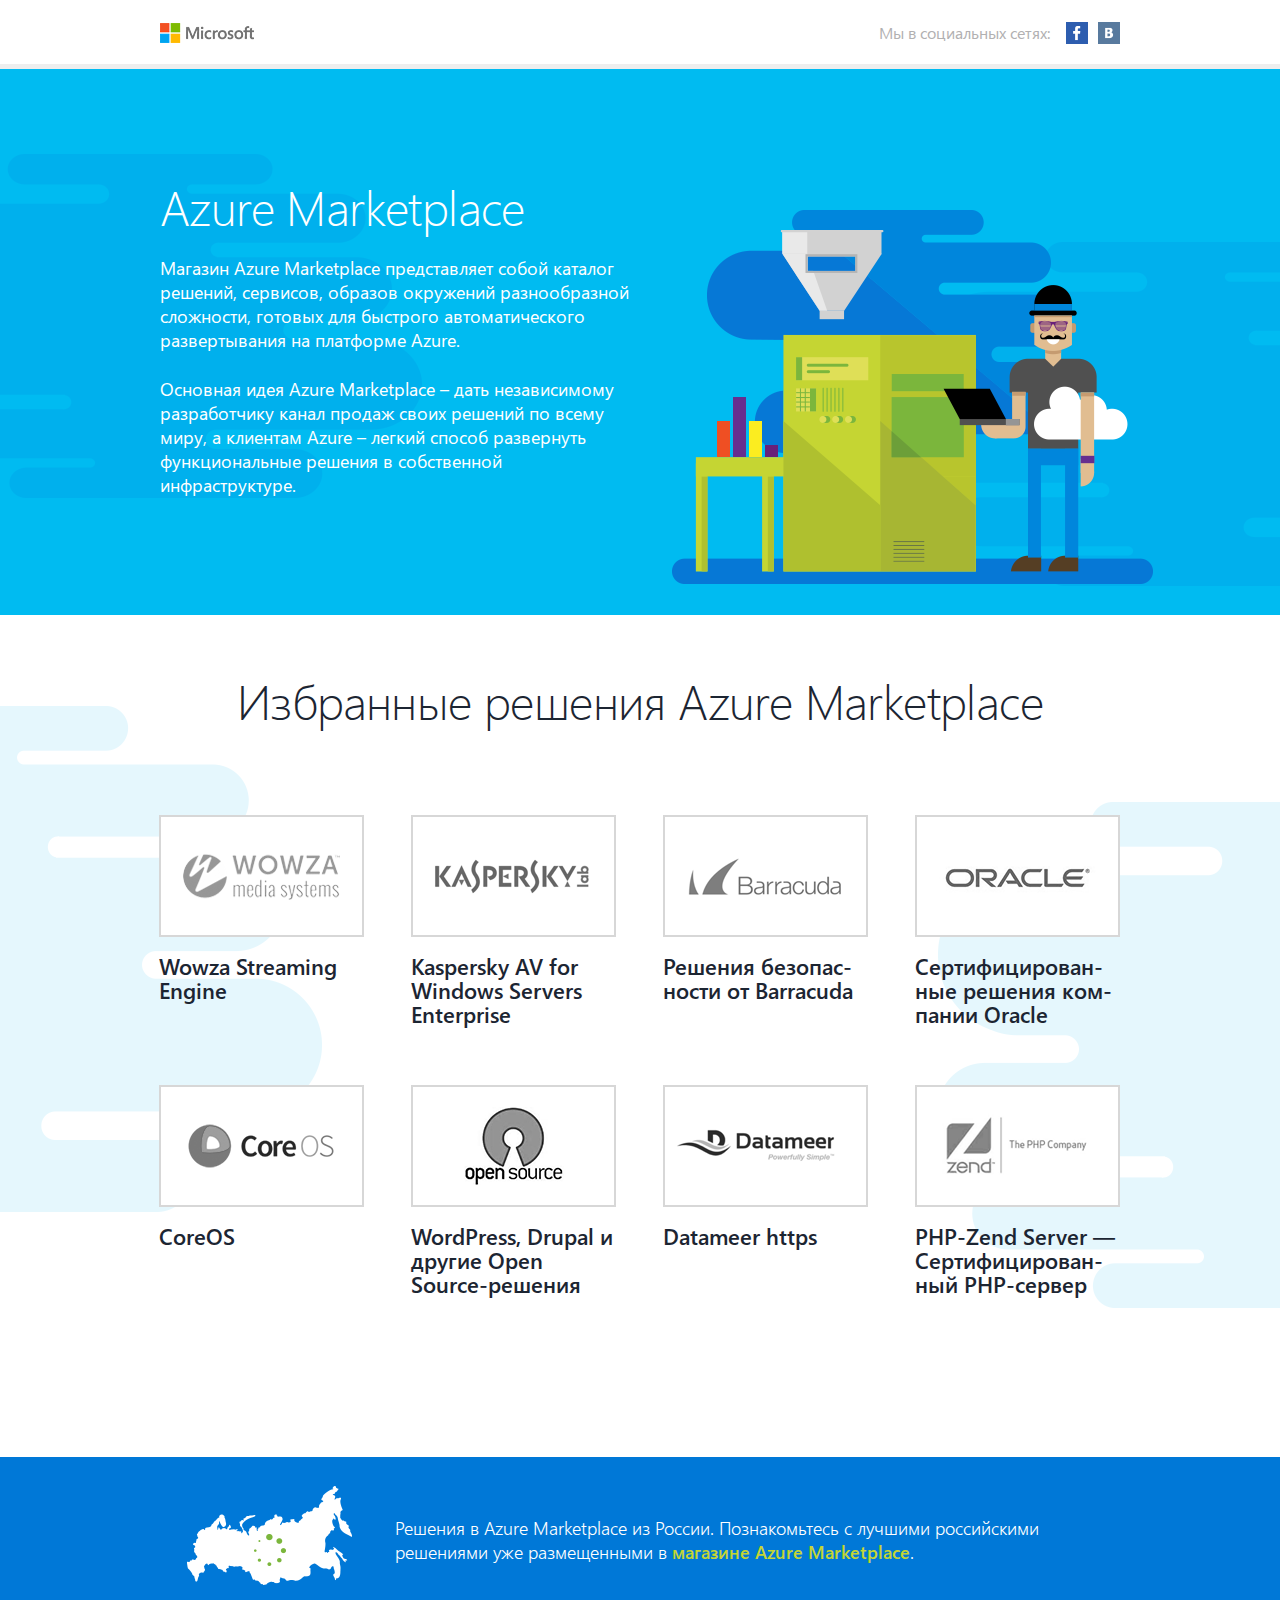
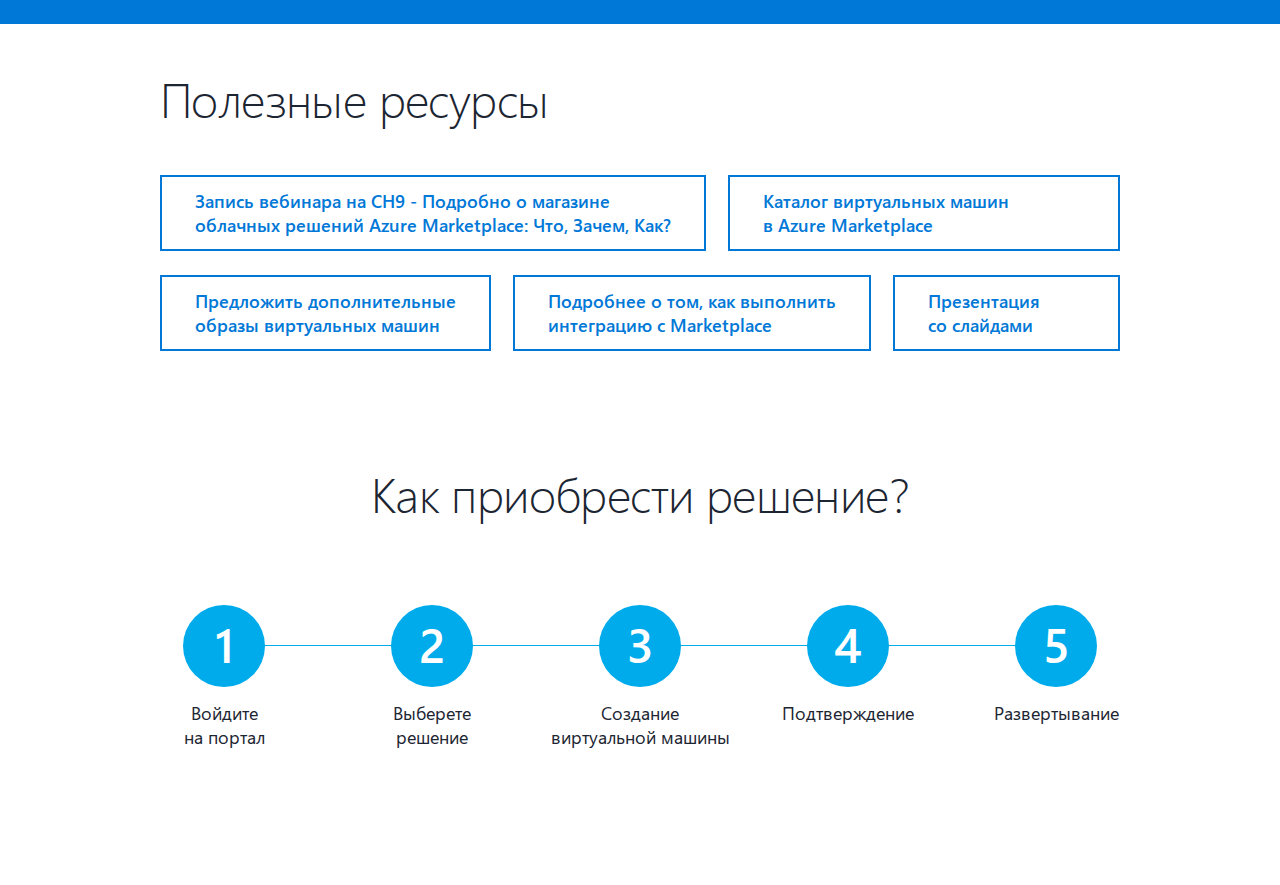
<file: docs/index.html>
<!DOCTYPE html>
<html lang="ru">
<head>
	<meta charset="utf-8" />
	<title>Azure Marketplace</title>
	<meta name="viewport" content="width=device-width, initial-scale=1.0">
	<link href="style.css" rel="stylesheet" type="text/css" />
	<link href="fonts/stylesheet.css" rel="stylesheet" type="text/css" />
	<link href="img/favicon.png" rel="shortcut icon" type="image/png" />
</head>
<body>
	<div class="header">
		<div class="content">
			<div class="logo">
				<a href="#" title=""><img src="img/logo.png" alt="Microsoft" /></a>
			</div>
			<div class="socials">
				<p class="socials__text">Мы в социальных сетях:</p>
				<ul class="socials-list">
					<li class="socials-list__item"><a class="social-icon icon1" href="#" title="Facebook"></a></li>
					<li class="socials-list__item"><a class="social-icon icon2" href="#" title="ВКонтакте"></a></li>
				</ul>
			</div>
		</div>
	</div>
	<div class="about">
		<div class="content clearfix">
			<div class="about-column">
				<div class="about-content">
					<h1 class="screen-header about-header">Azure Marketplace</h1>
					<p class="about-text">Магазин Azure Marketplace представляет собой каталог решений, сервисов, образов окружений разнообразной сложности, готовых для быстрого автоматического развертывания на платформе Azure.</p>
					<p class="about-text">Основная идея Azure Marketplace – дать независимому разработчику канал продаж своих решений по всему миру, а клиентам Azure – легкий способ развернуть функциональные решения в собственной инфраструктуре.</p>
				</div>
			</div>
			<div class="about-column">
				<div class="figure">
					<img src="img/cloud.png" class="figure-cloud" alt="#" />
					<div class="figure-icons" id="figure-icons"></div>
					<img src="img/manandmachine.png" class="figure-manandmachine" alt="#" />
					<div class="figure-diagramm">
						<div class="figure-diagramm-col col1"></div>
						<div class="figure-diagramm-col col2"></div>
						<div class="figure-diagramm-col col3"></div>
						<div class="figure-diagramm-col col4"></div>
					</div>
				</div>
			</div>
		</div>
		<div class="about-cloud about-cloud-left"></div>
		<div class="about-cloud about-cloud-right"></div>
	</div>
	<div class="favorites">
		<div class="content">
			<h2 class="screen-header center">Избранные решения Azure Marketplace</h2>
			<div class="blocks clearfix">
				
					<a class="solution" href="#" title="">
						<div class="solutions solution1"></div>
						<div class="solution-name">Wowza Streaming Engine</div>
					</a>
					<a class="solution" href="#" title="">
						<div class="solutions solution2"></div>
						<div class="solution-name">Kaspersky AV for Windows Servers Enterprise</div>
					</a>
					<a class="solution" href="#" title="">
						<div class="solutions solution3"></div>
						<div class="solution-name">Решения безопасности от Barracuda</div>
					</a>
					<a class="solution" href="#" title="">
						<div class="solutions solution4"></div>
						<div class="solution-name">Сертифицированные решения компании Oracle</div>
					</a>

					<a class="solution" href="#" title="">
						<div class="solutions solution5"></div>
						<div class="solution-name">CoreOS</div>
					</a>
					<a class="solution" href="#" title="">
						<div class="solutions solution6"></div>
						<div class="solution-name">WordPress, Drupal и другие Open Source-решения</div>
					</a>
					<a class="solution" href="#" title="">
						<div class="solutions solution7"></div>
						<div class="solution-name">Datameer https</div>
					</a>
					<a class="solution" href="#" title="">
						<div class="solutions solution8"></div>
						<div class="solution-name">PHP-Zend Server — Cертифицированный PHP-сервер</div>
					</a>
				
			</div>
		</div>
		<div class="favorites-cloud favorites-cloud-left"></div>
		<div class="favorites-cloud favorites-cloud-right"></div>
	</div>
	<div class="shop">
		<div class="content">
			<img src="img/map.png" class="map" />
			<p class="shop-text">Решения в Azure Marketplace из России. Познакомьтесь с лучшими российскими решениями уже размещенными в <a href="#" title="Перейти в магазин">магазине Azure Marketplace</a>.</p>
		</div>
	</div>
	<div class="resources">
		<div class="content">
			<h2 class="screen-header">Полезные ресурсы</h2>
			<div class="resources-wrap">
				<div class="resources-row clearfix">
					<a class="resource" href="#" title="">Запись вебинара на CH9 - Подробно о магазине <br />облачных решений Azure Marketplace: Что, Зачем, Как?</a>
					<a class="resource" href="#" title="">Каталог виртуальных машин <br />в Azure Marketplace</a>
				</div>
				<div class="resources-row clearfix">
					<a class="resource" href="#" title="">Предложить дополнительные <br />образы виртуальных машин</a>
					<a class="resource" href="#" title="">Подробнее о том, как выполнить <br />интеграцию с Marketplace</a>
					<a class="resource" href="#" title="">Презентация <br />со слайдами</a>
				</div>
			</div>
		</div>
	</div>
	<div class="howtobuy">
		<div class="content overflow">
			<h2 class="screen-header center">Как приобрести решение?</h2>
			<div class="stepper clearfix">
				<hr class="stepper-connector" />
				<div class="step">
					<div class="step__round">1</div>
					<div class="step__description">Войдите <br />на портал</div>
				</div>
				<div class="step">
					<div class="step__round">2</div>
					<div class="step__description">Выберете <br />решение</div>
				</div>
				<div class="step">
					<div class="step__round">3</div>
					<div class="step__description">Создание <br />виртуальной машины</div>
				</div>
				<div class="step">
					<div class="step__round">4</div>
					<div class="step__description">Подтверждение</div>
				</div>
				<div class="step">
					<div class="step__round">5</div>
					<div class="step__description">Развертывание</div>
				</div>
			</div>
		</div>
	</div>
<script src="js/animate.js"></script>
</body>
</html>
</file>
<file: docs/style.css>
html, body {
	background-color: #FFFFFF;
	color: #1C2532;
	font-family: 'Segoe UI Regular', sans-serif;
	font-size: 18px;
	margin: 0;
	min-width: 480px;
	padding: 0;
	width: 100%;
}

a, a:link {
	color: #c5d533;
	text-decoration: none;
}

a:hover {
	color: #7bb63c;
	text-decoration: underline;
}

.header {
	background-color: #FFFFFF;
	border-bottom: 5px solid #EEEEEE;
	box-sizing: border-box;
	height: 69px;
}

.content {
	height: 100%;
	margin: 0 auto;
	width: 960px;
}

.logo {
	display: inline-block;
	margin-top: 23px;
}

.socials {
	float: right;
	margin-top: 22px;
}

.socials__text {
	color: #B1B0B1;
	float: left;
	font-size: 16px;
	line-height: 22px;
	margin: 0 6px;
}

.socials-list {
	display: inline-block;
	list-style: none;
	margin: 0;
	padding: 0;
}

.socials-list__item {
	float: left;
}

.social-icon {
	background-image: url(img/socials-icons.png);
	background-repeat: no-repeat;
	display: block;
	height: 22px;
	margin-left: 10px; 
	width: 22px;
}

.icon1 {
	background-position: 0% 0%;
}

.icon2 {
	background-position: 100% 0%;
}

.about {
	color: #FFFFFF;
	background-color: #00bbf1;
	overflow:hidden;
	position: relative;
}

.about > .content {
	position: relative;
	z-index: 3
}

.about-column {
	float: left;
	width: 50%;
}

.about-content {
	padding-bottom: 92px;
	padding-top: 64px;
}

.screen-header {
	font: 48px 'Segoe UI Light';
	letter-spacing: -0.6px;
	margin: 0;
	padding: 41px 0;
}

.about-header {
	color: #FFFFFF;
	padding-bottom: 0;
}

.about-text {
	font-size: 18px;
	line-height: 1.33333;
	margin-bottom: 25px;
	margin-top: 18px;
}

.figure {
	min-height: 546px;
	position: relative;
	left: 32px;
}

.figure-cloud {
	height: 243px;
	left: 35px;
	position: absolute;
	top: 141px;
	width: 363px;
	z-index: 1;
}

.figure-icons {
	height: 320px;
	left: 28px;
	position: absolute;
	top: 0px;
	width: 260px;
	z-index: 2;
}

.figure-icons-icon {
	-webkit-animation: icon-fall 4s ease-in-out 1;
	        animation: icon-fall 4s ease-in-out 1;
	background: url(img/icons.png) no-repeat; 
	height: 40px;
	opacity: 0;
	position: absolute;
	width: 40px;
}

@-webkit-keyframes icon-fall {
	25% {
		opacity: 1;
	}
	90% {
		left: 112px;
		opacity: 1;
		top: 210px;
	}
	100% {
		left: 115px;
		opacity: 1;
		top: 300px;
	}
}


@keyframes icon-fall {
	25% {
		opacity: 1;
	}
	90% {
		left: 112px;
		opacity: 1;
		top: 210px;
	}
	100% {
		left: 115px;
		opacity: 1;
		top: 300px;
	}
}

.figure-manandmachine {
	height: 354px;
	left: 0px;
	position: absolute;
	top: 161px;
	width: 481px;
	z-index: 3;
}

.figure-diagramm {
	height: 60px;
	left: 45px;
	position: absolute;
	top: 328px;
	width: 64px;
	z-index: 3;
}

.figure-diagramm-col {
	-webkit-animation: diagramm 3s ease-in-out infinite;
	        animation: diagramm 3s ease-in-out infinite;
	bottom: 0;
	position: absolute;
	-webkit-transform-origin: 50% 100% 0;
	        transform-origin: 50% 100% 0;
	width: 13px;
}

.col1 {	
	background-color: #ef4f23;
	height: 36px;
	left: 0;
}
.col2 {
	background-color: #662e8f;
	height: 60px;
	left: 16px;

}
.col3 {
	background-color: #fbed20;
	height: 36px;
	left: 32px;
}
.col4 {
	background-color: #682079;
	height: 12px;
	left: 48px;
}

@-webkit-keyframes diagramm {
	0% { -webkit-transform: scaleY(0.0); transform: scaleY(0.0); }
	5% { -webkit-transform: none; transform: none; }
	10% { -webkit-transform: scaleY(0.9); transform: scaleY(0.9); }
	15% { -webkit-transform: none; transform: none; }
	85% { -webkit-transform: none; transform: none; }
	90% { -webkit-transform: scaleY(0.0); transform: scaleY(0.0); }
	95% { -webkit-transform: scaleY(0.1); transform: scaleY(0.1); }
	100% { -webkit-transform: scaleY(0.0); transform: scaleY(0.0); }
}

@keyframes diagramm {
	0% { -webkit-transform: scaleY(0.0); transform: scaleY(0.0); }
	5% { -webkit-transform: none; transform: none; }
	10% { -webkit-transform: scaleY(0.9); transform: scaleY(0.9); }
	15% { -webkit-transform: none; transform: none; }
	85% { -webkit-transform: none; transform: none; }
	90% { -webkit-transform: scaleY(0.0); transform: scaleY(0.0); }
	95% { -webkit-transform: scaleY(0.1); transform: scaleY(0.1); }
	100% { -webkit-transform: scaleY(0.0); transform: scaleY(0.0); }
}

.about-cloud {
	height: 344px;
	position: absolute;
	background: url(img/cloud-small.png) no-repeat;
	width: 532px;
	z-index: 2;
}

.about-cloud-left {
	left: -110px;
	top: 85px;
}

.about-cloud-right {
	right: -180px;
	top: 173px;
}

.favorites {
	padding-top: 12px;
	position: relative;
	z-index: 1;overflow:hidden
}

.favorites > .content {
	position: relative;
	z-index: 3
}

.favorites-cloud {
	height: 506px;
	position: absolute;
	background: url(img/cloud-big.png) no-repeat;
	width: 690px;
	z-index: 2;
}

.favorites-cloud-left {
	left: -368px;
	top: 91px;
}

.favorites-cloud-right {
	right: -348px;
	top: 187px;
}

.center {
	text-align: center;
}

.blocks {
	margin: 42px 0 102px -1px;
}

.solution {
	box-sizing: border-box;
	display: block;
	float: left;
	margin-bottom: 58px;
	margin-left: 47px;
	min-height: 212px;
}

.solution:nth-child(4n+1) {
	margin-left: 0;
}

.solution:hover {
	text-decoration: none;
}

.solutions {
	background-clip: border-box;
	background-color: #FFFFFF;
	background-image: url(img/solutions.png);
	background-origin: border-box;
	border: 2px solid #D7D7D7;
	box-sizing: border-box;
	cursor: pointer;
	height: 122px;
	width: 205px;
}

.solution:hover > .solutions {
	border: 3px solid #7bb63c;
}

.solution1 {background-position: 0 0;}
.solution2 {background-position: -205px 0;}
.solution3 {background-position: -410px 0;}
.solution4 {background-position: -615px 0;}
.solution5 {background-position: 0 -244px;}
.solution6 {background-position: -205px -244px;}
.solution7 {background-position: -410px -244px;}
.solution8 {background-position: -615px -244px;}

.solution:hover > .solution1 {background-position: 0 -122px;}
.solution:hover > .solution2 {background-position: -205px -122px;}
.solution:hover > .solution3 {background-position: -410px -122px;}
.solution:hover > .solution4 {background-position: -615px -122px;}
.solution:hover > .solution5 {background-position: 0 -366px;}
.solution:hover > .solution6 {background-position: -205px -366px;}
.solution:hover > .solution7 {background-position: -410px -366px;}
.solution:hover > .solution8 {background-position: -615px -366px;}

.solution-name {
	color: #1C2532;
	cursor: pointer;
	font: 22px 'Segoe UI Semibold';
	line-height: 1.1;
	margin-top: 17px;
	width: 205px;
	-webkit-hyphens: auto;
	    -ms-hyphens: auto;
	        hyphens: auto;
}

.solution:hover > .solution-name {
	color: #7bb63c;
}

.shop {
	background-color: #0078d7;
	color: #FFFFFF;
	min-height: 167px;
	line-height: 60px;
}

.map {
	display: block;
	float: left;
	height: 99px;
	margin: 29px 43px 29px 27px;
	width: 165px;
}

.shop-text {
	margin: 0;
	font: 18px 'Segoe UI Semilight';
	line-height: 1.33333;
	padding: 59px 0px;
}

.shop-text > a {
	font: 18px 'Segoe UI Semibold';
}

.resources {
	padding-top: 1px;
}

.resources-wrap {
	margin-top: 4px;
	margin-bottom: 45px;
}

.resources-row {
	display: -webkit-box;
	display: -ms-flexbox;
	display: flex;
	-webkit-box-orient: horizontal;
	-webkit-box-direction: normal;
	    -ms-flex-direction: row;
	        flex-direction: row;
}

.resource {
	-webkit-box-align: center;
	    -ms-flex-align: center;
	        align-items: center;
	background-color: #FFFFFF;
	border: 2px solid #0078d7;
	box-sizing: border-box;
	color: #0078d7;
	display: -webkit-box;
	display: -ms-flexbox;
	display: flex;
	float: left;
	font: 18px 'Segoe UI Semibold';
	height: 76px;
	line-height: 1.33333;
	margin: 0 22px 24px 0;
	padding: 0 33px;
	text-align: left;
}

.resource:link {
	color: #0078d7;
}

.resource:hover {
	background-color: #7bb63c;
	border-color: #7bb63c;
	color: #FFFFFF;
	text-decoration: none;
}

.resource:last-child {
	-webkit-box-flex: 1;
	    -ms-flex: 1;
	        flex: 1;
	margin-right: 0;
}

.overflow {
	overflow: hidden;
}

.stepper {
	position: relative;
	left: -40px;
	margin: 38px auto 136px;
	width: 1040px;
}

.stepper-connector {
	border: 0;
	border-bottom: 1px solid #00abec;
	margin: 0 auto;
	position: relative;
	top: 41px;
	width: 80%;
	z-index: 1;
}

.step {
	float: left;
	position: relative;
	text-align: center;
	z-index: 2;
	width: 20%;
}

.step:first-child {
	margin-left: 0;
}

.step__round {
	background-color: #00abec;
	border-radius: 41px;
	color: #FFFFFF;
	display: inline-block;
	font: 48px 'Segoe UI Semibold';
	height: 82px;
	line-height: 76px;
	text-align: center;
	width: 82px;
}

.step__description {
	font-size: 18px;
	margin-top: 0.8em;
	text-align: center;
}

.clearfix:after {
	content: "";
	display: table;
	clear: both;
}

@media screen and (max-width: 960px) {
	.content {
		box-sizing: border-box;
		padding: 0 10px ;
		width: 100%;
	}
	.about-column {
		float: none;
		width: 100%;
	}
	.about-content {
		padding: 0;
	}
	.figure {
		margin: 0 auto;
		left: 0;
		width: 481px;
	}
	.blocks {
		margin: 42px auto 102px;
		width: 675px;
	}
	.solution, .solution:nth-child(4n+1) {
		margin: 0 10px 58px 10px;
	}
	.resources-row {
	      -webkit-box-orient: vertical;
	      -webkit-box-direction: normal;
	          -ms-flex-direction: column;
	              flex-direction: column;
	}
	.resource {
		margin-right: 0;
	}
	.resource:last-child {
		-webkit-box-flex: 0;
		    -ms-flex: none;
		        flex: none;
	}
	.resource > br {
		display: none;
	}
	.stepper {
		left: 0;
		width: 100%;
	}
}

@media screen and (max-width: 640px) {
	.about-column {
		overflow-x: hidden;
	}
	.blocks {
		width: 450px;
	}
	.map {
		display: none;
	}
	.stepper {
		margin-top: 0px;
	}
	.stepper-connector {
		left: 52px;
		top: 15px;
		-webkit-transform-origin: 0% 0;
		        transform-origin: 0% 0;
		-webkit-transform: rotate(90deg);
		        transform: rotate(90deg);
		position: absolute;
	}
	.step {
		float: none;
		width: 100%;

		content: "";
		display: table;
		clear: both;
	}
	.step__round {
		float: left;
		margin: 10px;
	}
	.step__description {
		float: left;
		line-height: 72px;
		text-align: left;
	}
	.step__description > br {
		display: none;
	}
}
</file>
<file: docs/fonts/stylesheet.css>
/* This stylesheet generated by Transfonter (http://transfonter.org) on February 7, 2017 6:14 PM */

@font-face {
	font-family: 'Segoe UI Regular';
	src: url('subset-SegoeUI.eot');
	src: url('subset-SegoeUI.eot?#iefix') format('embedded-opentype'),
		url('subset-SegoeUI.woff2') format('woff2'),
		url('subset-SegoeUI.woff') format('woff'),
		url('subset-SegoeUI.ttf') format('truetype'),
		url('subset-SegoeUI.svg#SegoeUI') format('svg');
	font-weight: normal;
	font-style: normal;
}

@font-face {
	font-family: 'Segoe UI Semilight';
	src: url('subset-SegoeUI-Semilight.eot');
	src: url('subset-SegoeUI-Semilight.eot?#iefix') format('embedded-opentype'),
		url('subset-SegoeUI-Semilight.woff2') format('woff2'),
		url('subset-SegoeUI-Semilight.woff') format('woff'),
		url('subset-SegoeUI-Semilight.ttf') format('truetype'),
		url('subset-SegoeUI-Semilight.svg#SegoeUI-Semilight') format('svg');
	font-weight: 300;
	font-style: normal;
}

@font-face {
	font-family: 'Segoe UI Light';
	src: url('subset-SegoeUI-Light.eot');
	src: url('subset-SegoeUI-Light.eot?#iefix') format('embedded-opentype'),
		url('subset-SegoeUI-Light.woff2') format('woff2'),
		url('subset-SegoeUI-Light.woff') format('woff'),
		url('subset-SegoeUI-Light.ttf') format('truetype'),
		url('subset-SegoeUI-Light.svg#SegoeUI-Light') format('svg');
	font-weight: 300;
	font-style: normal;
}

@font-face {
	font-family: 'Segoe UI Semibold';
	src: url('subset-SegoeUI-Semibold.eot');
	src: url('subset-SegoeUI-Semibold.eot?#iefix') format('embedded-opentype'),
		url('subset-SegoeUI-Semibold.woff2') format('woff2'),
		url('subset-SegoeUI-Semibold.woff') format('woff'),
		url('subset-SegoeUI-Semibold.ttf') format('truetype'),
		url('subset-SegoeUI-Semibold.svg#SegoeUI-Semibold') format('svg');
	font-weight: 600;
	font-style: normal;
}
</file>
